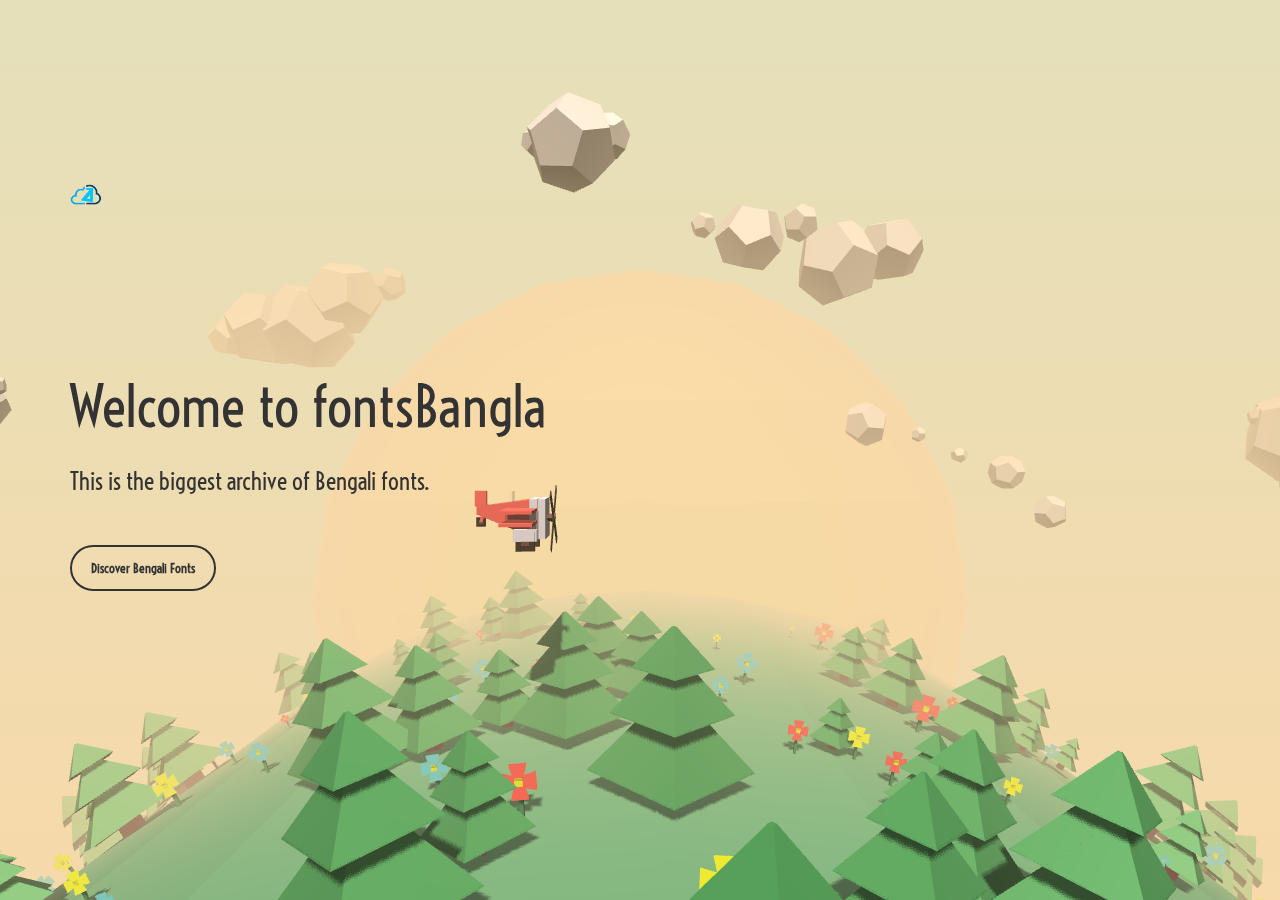
<file: index.html>
<!DOCTYPE html>
<html lang="en" >
<head>
	<meta charset="UTF-8">
	<title>fontsBangla | The Archive of Bengali Fonts</title>
	<meta name="apple-mobile-web-app-capable" content="yes" />
	<meta name="viewport" content="width=device-width, initial-scale=1.0, maximum-scale=1.0, user-scalable=no" />
	<meta name="description" content="The Biggest Bengali Fonts Archive">
	<meta name="keywords" content="bangla font, Bengali fonts, Free bangla fonts, fonts bangla">
	<link href="images/fav.png" rel="shortcut icon" type="image/x-icon">
	<link rel="stylesheet" href="styles/bootstrap.min.css">
	<link rel="stylesheet" href="styles/style.css">
</head>
<body>
  	<div id="world"></div>

	<div class="container">
	    <div class="row">
	      <div class="col-xs-10 col-xs-offset-1 col-sm-12 col-sm-offset-0">
	        <div class="content">
	          <a class="logo" href="https://beelabllc.github.io">
	            <img src="images/fonts-bangla.png" />
	          </a>
	          <h1>Welcome to fontsBangla</h1>
	          <h2>This is the biggest archive of Bengali fonts.</h2>
	          <a class="btn" href="https://fontsbangla.github.io/discover">
	            Discover Bengali Fonts
	          </a>
	        </div>
	      </div>
	    </div>
	</div>
	<script src='scripts/three.min.js'></script>
	<script  src="scripts/index.js"></script>
</body>
</html>
</file>
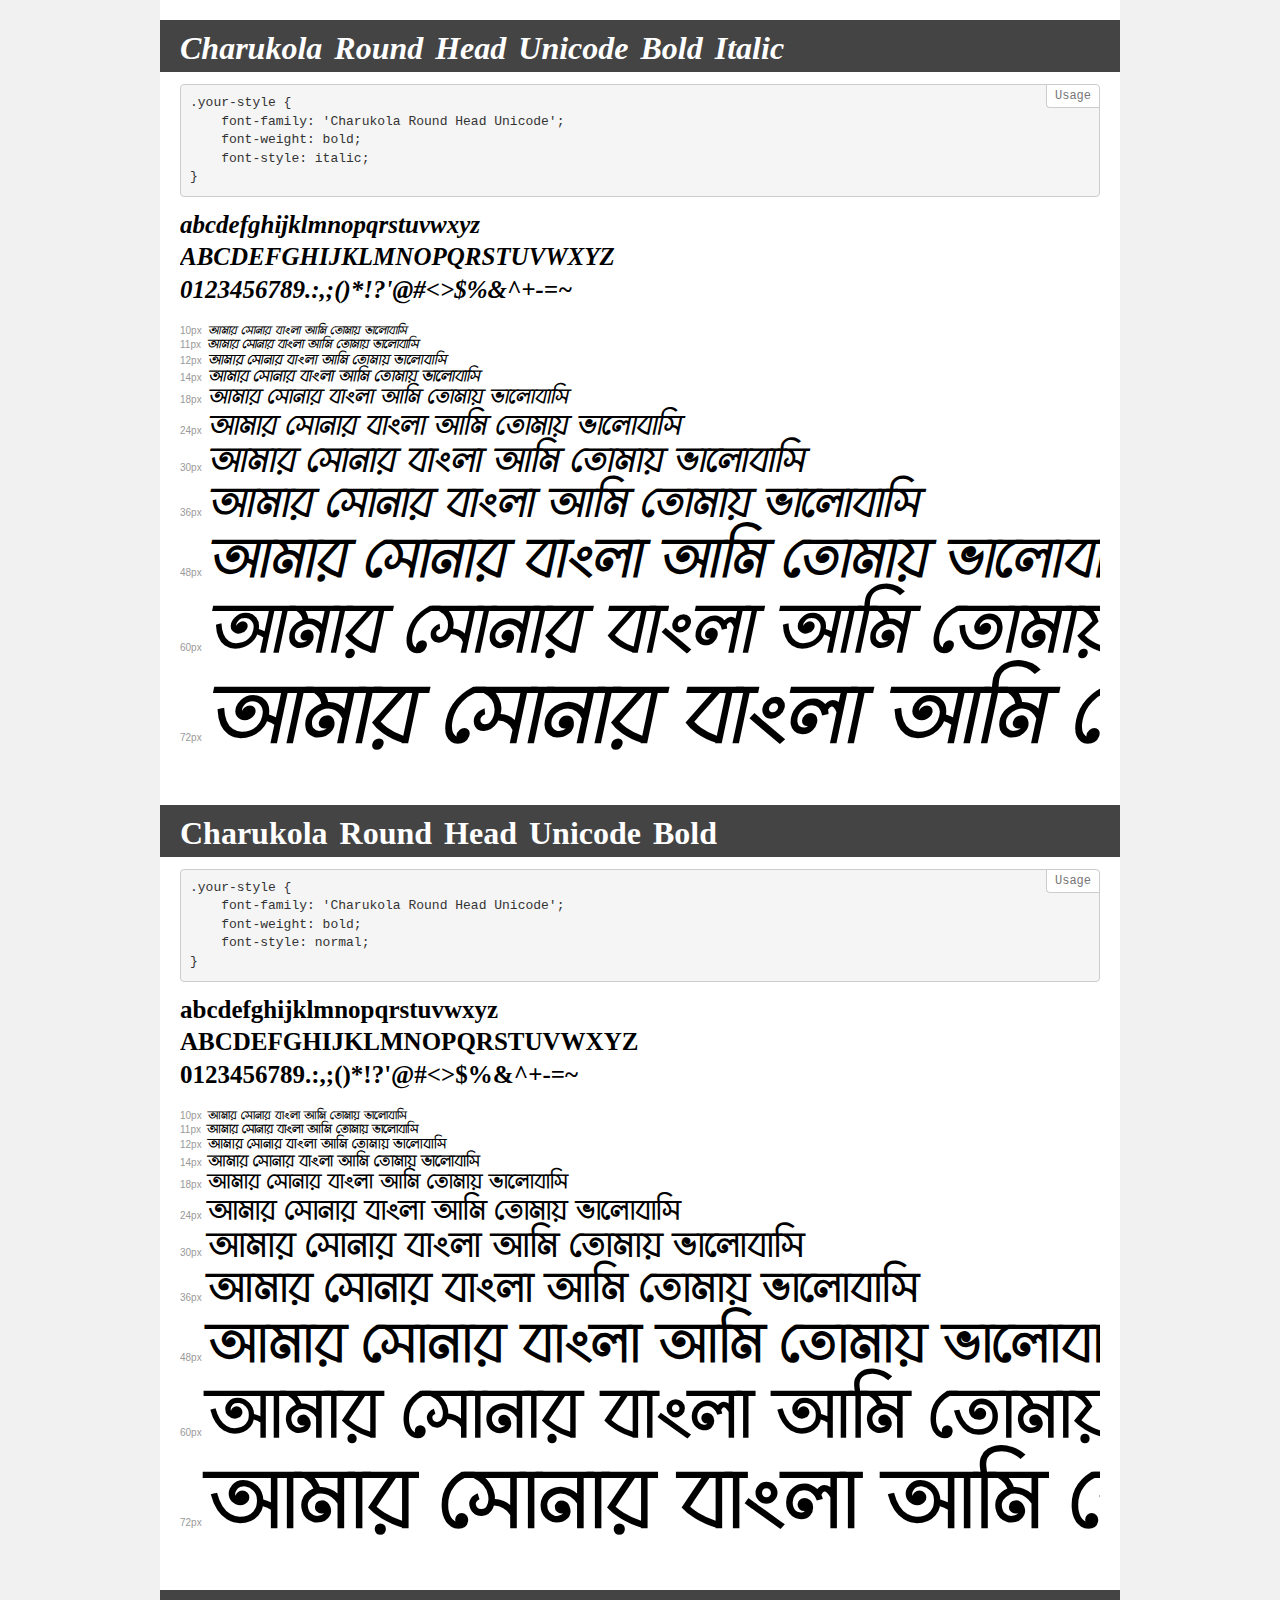
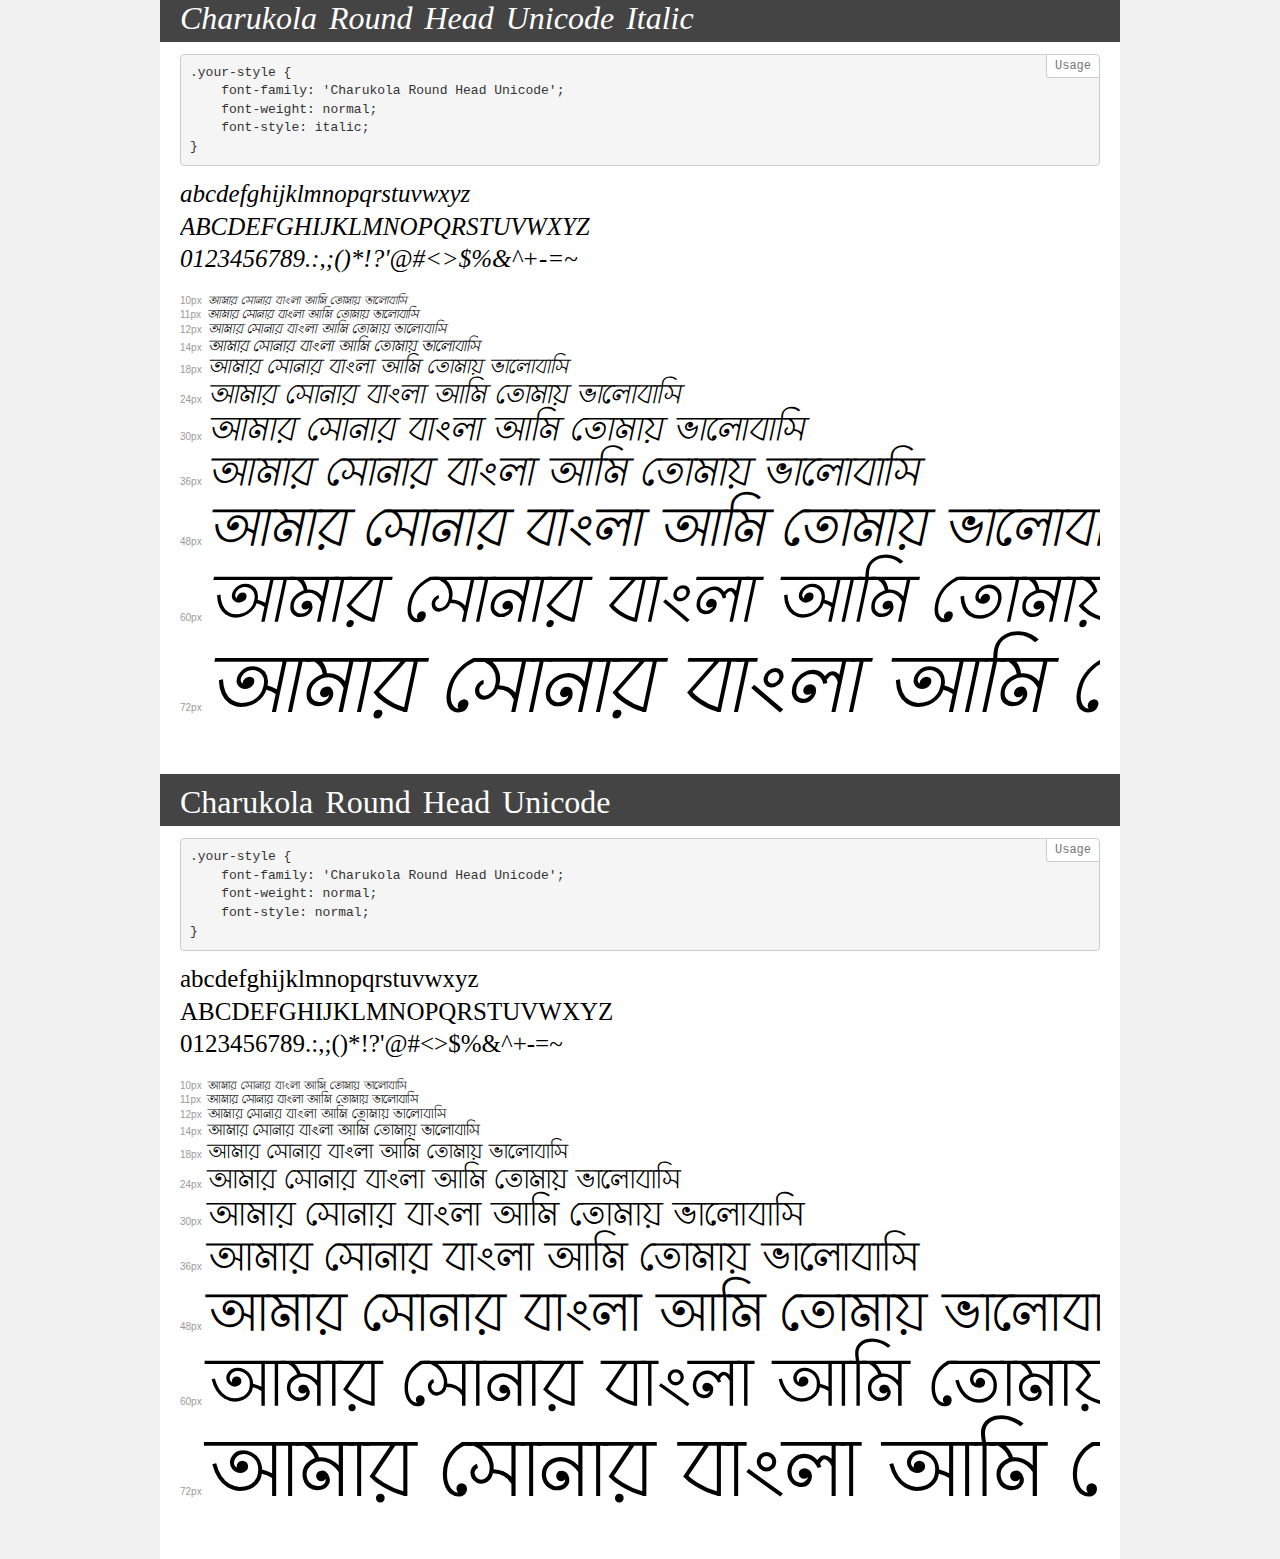
<file: assets/charukolaround/demo.html>
<!DOCTYPE html>
<html>
<head>
    <meta charset="utf-8">
    <meta http-equiv="X-UA-Compatible" content="IE=edge">
    <meta name="viewport" content="width=device-width, initial-scale=1">
    <meta name="robots" content="noindex, noarchive">
    <meta name="format-detection" content="telephone=no">
    <title>Transfonter demo</title>
    <link href="stylesheet.css" rel="stylesheet">
    <style>
        /*
        http://meyerweb.com/eric/tools/css/reset/
        v2.0 | 20110126
        License: none (public domain)
        */
        html, body, div, span, applet, object, iframe,
        h1, h2, h3, h4, h5, h6, p, blockquote, pre,
        a, abbr, acronym, address, big, cite, code,
        del, dfn, em, img, ins, kbd, q, s, samp,
        small, strike, strong, sub, sup, tt, var,
        b, u, i, center,
        dl, dt, dd, ol, ul, li,
        fieldset, form, label, legend,
        table, caption, tbody, tfoot, thead, tr, th, td,
        article, aside, canvas, details, embed,
        figure, figcaption, footer, header, hgroup,
        menu, nav, output, ruby, section, summary,
        time, mark, audio, video {
            margin: 0;
            padding: 0;
            border: 0;
            font-size: 100%;
            font: inherit;
            vertical-align: baseline;
        }
        /* HTML5 display-role reset for older browsers */
        article, aside, details, figcaption, figure,
        footer, header, hgroup, menu, nav, section {
            display: block;
        }
        body {
            line-height: 1;
        }
        ol, ul {
            list-style: none;
        }
        blockquote, q {
            quotes: none;
        }
        blockquote:before, blockquote:after,
        q:before, q:after {
            content: '';
            content: none;
        }
        table {
            border-collapse: collapse;
            border-spacing: 0;
        }
        /* common styles */
        body {
            background: #f1f1f1;
            color: #000;
        }
        .page {
            background: #fff;
            width: 920px;
            margin: 0 auto;
            padding: 20px 20px 0 20px;
            overflow: hidden;
        }
        .font-container {
            overflow-x: auto;
            overflow-y: hidden;
            margin-bottom: 40px;
            line-height: 1.3;
            white-space: nowrap;
            padding-bottom: 5px;
        }
        h1 {
            position: relative;
            background: #444;
            font-size: 32px;
            color: #fff;
            padding: 10px 20px;
            margin: 0 -20px 12px -20px;
        }
        .letters {
            font-size: 25px;
            margin-bottom: 20px;
        }
        .s10:before {
            content: '10px';
        }
        .s11:before {
            content: '11px';
        }
        .s12:before {
            content: '12px';
        }
        .s14:before {
            content: '14px';
        }
        .s18:before {
            content: '18px';
        }
        .s24:before {
            content: '24px';
        }
        .s30:before {
            content: '30px';
        }
        .s36:before {
            content: '36px';
        }
        .s48:before {
            content: '48px';
        }
        .s60:before {
            content: '60px';
        }
        .s72:before {
            content: '72px';
        }
        .s10:before, .s11:before, .s12:before, .s14:before,
        .s18:before, .s24:before, .s30:before, .s36:before,
        .s48:before, .s60:before, .s72:before {
            font-family: Arial, sans-serif;
            font-size: 10px;
            font-weight: normal;
            font-style: normal;
            color: #999;
            padding-right: 6px;
        }
        pre {
            display: block;
            position: relative;
            padding: 9px;
            margin: 0 0 10px;
            font-family: Monaco, Menlo, Consolas, "Courier New", monospace !important;
            font-size: 13px;
            line-height: 1.428571429;
            color: #333;
            font-weight: normal !important;
            font-style: normal !important;
            background-color: #f5f5f5;
            border: 1px solid #ccc;
            overflow-x: auto;
            border-radius: 4px;
        }
        pre:after {
            display: block;
            position: absolute;
            right: 0;
            top: 0;
            content: 'Usage';
            line-height: 1;
            padding: 5px 8px;
            font-size: 12px;
            color: #767676;
            background-color: #fff;
            border: 1px solid #ccc;
            border-right: none;
            border-top: none;
            border-radius: 0 4px 0 4px;
            z-index: 10;
        }
        /* responsive */
        @media (max-width: 959px) {
            .page {
                width: auto;
                margin: 0;
            }
        }
    </style>
</head>
<body>
<div class="page">
    <div class="demo" style="font-family: 'Charukola Round Head Unicode'; font-weight: bold; font-style: italic;">
        <h1>Charukola Round Head Unicode Bold Italic</h1>
        <pre>.your-style {
    font-family: 'Charukola Round Head Unicode';
    font-weight: bold;
    font-style: italic;
}</pre>
        <div class="font-container">
            <p class="letters">
                abcdefghijklmnopqrstuvwxyz<br>
ABCDEFGHIJKLMNOPQRSTUVWXYZ<br>
                0123456789.:,;()*!?'@#<>$%&^+-=~
            </p>
            <p class="s10" style="font-size: 10px;">আমার সোনার বাংলা আমি তোমায় ভালোবাসি</p>
            <p class="s11" style="font-size: 11px;">আমার সোনার বাংলা আমি তোমায় ভালোবাসি</p>
            <p class="s12" style="font-size: 12px;">আমার সোনার বাংলা আমি তোমায় ভালোবাসি</p>
            <p class="s14" style="font-size: 14px;">আমার সোনার বাংলা আমি তোমায় ভালোবাসি</p>
            <p class="s18" style="font-size: 18px;">আমার সোনার বাংলা আমি তোমায় ভালোবাসি</p>
            <p class="s24" style="font-size: 24px;">আমার সোনার বাংলা আমি তোমায় ভালোবাসি</p>
            <p class="s30" style="font-size: 30px;">আমার সোনার বাংলা আমি তোমায় ভালোবাসি</p>
            <p class="s36" style="font-size: 36px;">আমার সোনার বাংলা আমি তোমায় ভালোবাসি</p>
            <p class="s48" style="font-size: 48px;">আমার সোনার বাংলা আমি তোমায় ভালোবাসি</p>
            <p class="s60" style="font-size: 60px;">আমার সোনার বাংলা আমি তোমায় ভালোবাসি</p>
            <p class="s72" style="font-size: 72px;">আমার সোনার বাংলা আমি তোমায় ভালোবাসি</p>
        </div>
    </div>
    <div class="demo" style="font-family: 'Charukola Round Head Unicode'; font-weight: bold; font-style: normal;">
        <h1>Charukola Round Head Unicode Bold</h1>
        <pre>.your-style {
    font-family: 'Charukola Round Head Unicode';
    font-weight: bold;
    font-style: normal;
}</pre>
        <div class="font-container">
            <p class="letters">
                abcdefghijklmnopqrstuvwxyz<br>
ABCDEFGHIJKLMNOPQRSTUVWXYZ<br>
                0123456789.:,;()*!?'@#<>$%&^+-=~
            </p>
            <p class="s10" style="font-size: 10px;">আমার সোনার বাংলা আমি তোমায় ভালোবাসি</p>
            <p class="s11" style="font-size: 11px;">আমার সোনার বাংলা আমি তোমায় ভালোবাসি</p>
            <p class="s12" style="font-size: 12px;">আমার সোনার বাংলা আমি তোমায় ভালোবাসি</p>
            <p class="s14" style="font-size: 14px;">আমার সোনার বাংলা আমি তোমায় ভালোবাসি</p>
            <p class="s18" style="font-size: 18px;">আমার সোনার বাংলা আমি তোমায় ভালোবাসি</p>
            <p class="s24" style="font-size: 24px;">আমার সোনার বাংলা আমি তোমায় ভালোবাসি</p>
            <p class="s30" style="font-size: 30px;">আমার সোনার বাংলা আমি তোমায় ভালোবাসি</p>
            <p class="s36" style="font-size: 36px;">আমার সোনার বাংলা আমি তোমায় ভালোবাসি</p>
            <p class="s48" style="font-size: 48px;">আমার সোনার বাংলা আমি তোমায় ভালোবাসি</p>
            <p class="s60" style="font-size: 60px;">আমার সোনার বাংলা আমি তোমায় ভালোবাসি</p>
            <p class="s72" style="font-size: 72px;">আমার সোনার বাংলা আমি তোমায় ভালোবাসি</p>
        </div>
    </div>
    <div class="demo" style="font-family: 'Charukola Round Head Unicode'; font-weight: normal; font-style: italic;">
        <h1>Charukola Round Head Unicode Italic</h1>
        <pre>.your-style {
    font-family: 'Charukola Round Head Unicode';
    font-weight: normal;
    font-style: italic;
}</pre>
        <div class="font-container">
            <p class="letters">
                abcdefghijklmnopqrstuvwxyz<br>
ABCDEFGHIJKLMNOPQRSTUVWXYZ<br>
                0123456789.:,;()*!?'@#<>$%&^+-=~
            </p>
            <p class="s10" style="font-size: 10px;">আমার সোনার বাংলা আমি তোমায় ভালোবাসি</p>
            <p class="s11" style="font-size: 11px;">আমার সোনার বাংলা আমি তোমায় ভালোবাসি</p>
            <p class="s12" style="font-size: 12px;">আমার সোনার বাংলা আমি তোমায় ভালোবাসি</p>
            <p class="s14" style="font-size: 14px;">আমার সোনার বাংলা আমি তোমায় ভালোবাসি</p>
            <p class="s18" style="font-size: 18px;">আমার সোনার বাংলা আমি তোমায় ভালোবাসি</p>
            <p class="s24" style="font-size: 24px;">আমার সোনার বাংলা আমি তোমায় ভালোবাসি</p>
            <p class="s30" style="font-size: 30px;">আমার সোনার বাংলা আমি তোমায় ভালোবাসি</p>
            <p class="s36" style="font-size: 36px;">আমার সোনার বাংলা আমি তোমায় ভালোবাসি</p>
            <p class="s48" style="font-size: 48px;">আমার সোনার বাংলা আমি তোমায় ভালোবাসি</p>
            <p class="s60" style="font-size: 60px;">আমার সোনার বাংলা আমি তোমায় ভালোবাসি</p>
            <p class="s72" style="font-size: 72px;">আমার সোনার বাংলা আমি তোমায় ভালোবাসি</p>
        </div>
    </div>
    <div class="demo" style="font-family: 'Charukola Round Head Unicode'; font-weight: normal; font-style: normal;">
        <h1>Charukola Round Head Unicode</h1>
        <pre>.your-style {
    font-family: 'Charukola Round Head Unicode';
    font-weight: normal;
    font-style: normal;
}</pre>
        <div class="font-container">
            <p class="letters">
                abcdefghijklmnopqrstuvwxyz<br>
ABCDEFGHIJKLMNOPQRSTUVWXYZ<br>
                0123456789.:,;()*!?'@#<>$%&^+-=~
            </p>
            <p class="s10" style="font-size: 10px;">আমার সোনার বাংলা আমি তোমায় ভালোবাসি</p>
            <p class="s11" style="font-size: 11px;">আমার সোনার বাংলা আমি তোমায় ভালোবাসি</p>
            <p class="s12" style="font-size: 12px;">আমার সোনার বাংলা আমি তোমায় ভালোবাসি</p>
            <p class="s14" style="font-size: 14px;">আমার সোনার বাংলা আমি তোমায় ভালোবাসি</p>
            <p class="s18" style="font-size: 18px;">আমার সোনার বাংলা আমি তোমায় ভালোবাসি</p>
            <p class="s24" style="font-size: 24px;">আমার সোনার বাংলা আমি তোমায় ভালোবাসি</p>
            <p class="s30" style="font-size: 30px;">আমার সোনার বাংলা আমি তোমায় ভালোবাসি</p>
            <p class="s36" style="font-size: 36px;">আমার সোনার বাংলা আমি তোমায় ভালোবাসি</p>
            <p class="s48" style="font-size: 48px;">আমার সোনার বাংলা আমি তোমায় ভালোবাসি</p>
            <p class="s60" style="font-size: 60px;">আমার সোনার বাংলা আমি তোমায় ভালোবাসি</p>
            <p class="s72" style="font-size: 72px;">আমার সোনার বাংলা আমি তোমায় ভালোবাসি</p>
        </div>
    </div>
</div>
</body>
</html>
</file>
<file: styles/style.css>
/*
Theme Name: 404Poets
Description: Fonts archive
Author: 404poets, Masumhasan
Author URI: https://404poets.gitub.io
Version: 1.0
License: https://beelabllc.github.io

---

/*******************************
  Table of Contents

  1.0 General Styles
  2.0 Content Styles
*******************************/

/**********************************/
/******* 1.0 General Styles *******/
/**********************************/
@import url("https://fonts.googleapis.com/css?family=Voltaire");

html{
  min-height: 100%;
  height: 100%;
  overflow-x: hidden;
}

body {
  background: #e7deb7;
  margin: 0;
  padding: 0;
  font-family: "Voltaire", Helvetica, Arial, sans-serif;
  font-weight: 400
}

* {
	margin: 0;
	padding: 0;
}

/**********************************/
/******* 2.0 Content Styles *******/
/**********************************/
#world {
	position: absolute;
	width: 100%;
	height: 100%;
	overflow: hidden;
	background: linear-gradient(#e4e0ba, #f7d9aa);
}
.content {
  text-align: left;
  position: relative;
  margin: 20vh auto;
}
.content * {
  pointer-events: visible;
}
.content .logo img {
  height: 32px;
  margin-bottom: 15vh;
  box-sizing: content-box;
}
.content h1 {
  color: #333;
  font-size: 4em;
  position: relative;
  font-weight: 400;
  margin: 30px 0;
}
.content h2 {
  color: #333;
  font-weight: 500;
  font-size: 1.7em;
  margin-bottom: 50px;
}
.content .btn {
  font-size: 13px;
  font-weight: 700;
  text-decoration: none;
  -webkit-border-radius: 50px;
  -moz-border-radius: 50px;
  border-radius: 50px;
  border: 2px solid #333;
  padding: 12px 19px;
  color: #333;
  display: inline-block;
  position: relative;
  z-index: 3;
}
.content a:hover {
  opacity: 0.8;
}
</file>
<file: assets/charukolaround/stylesheet.css>
@font-face {
    font-family: 'Charukola Round Head Unicode';
    src: url('subset-CharukolaRoundHeadUnicode-BoldItalic.woff2') format('woff2'),
        url('subset-CharukolaRoundHeadUnicode-BoldItalic.woff') format('woff');
    font-weight: bold;
    font-style: italic;
}

@font-face {
    font-family: 'Charukola Round Head Unicode';
    src: url('subset-CharukolaRoundHeadUnicode-Bold.woff2') format('woff2'),
        url('subset-CharukolaRoundHeadUnicode-Bold.woff') format('woff');
    font-weight: bold;
    font-style: normal;
}

@font-face {
    font-family: 'Charukola Round Head Unicode';
    src: url('subset-CharukolaRoundHeadUnicode-Italic.woff2') format('woff2'),
        url('subset-CharukolaRoundHeadUnicode-Italic.woff') format('woff');
    font-weight: normal;
    font-style: italic;
}

@font-face {
    font-family: 'Charukola Round Head Unicode';
    src: url('subset-CharukolaRoundHeadUnicode.woff2') format('woff2'),
        url('subset-CharukolaRoundHeadUnicode.woff') format('woff');
    font-weight: normal;
    font-style: normal;
}
</file>
